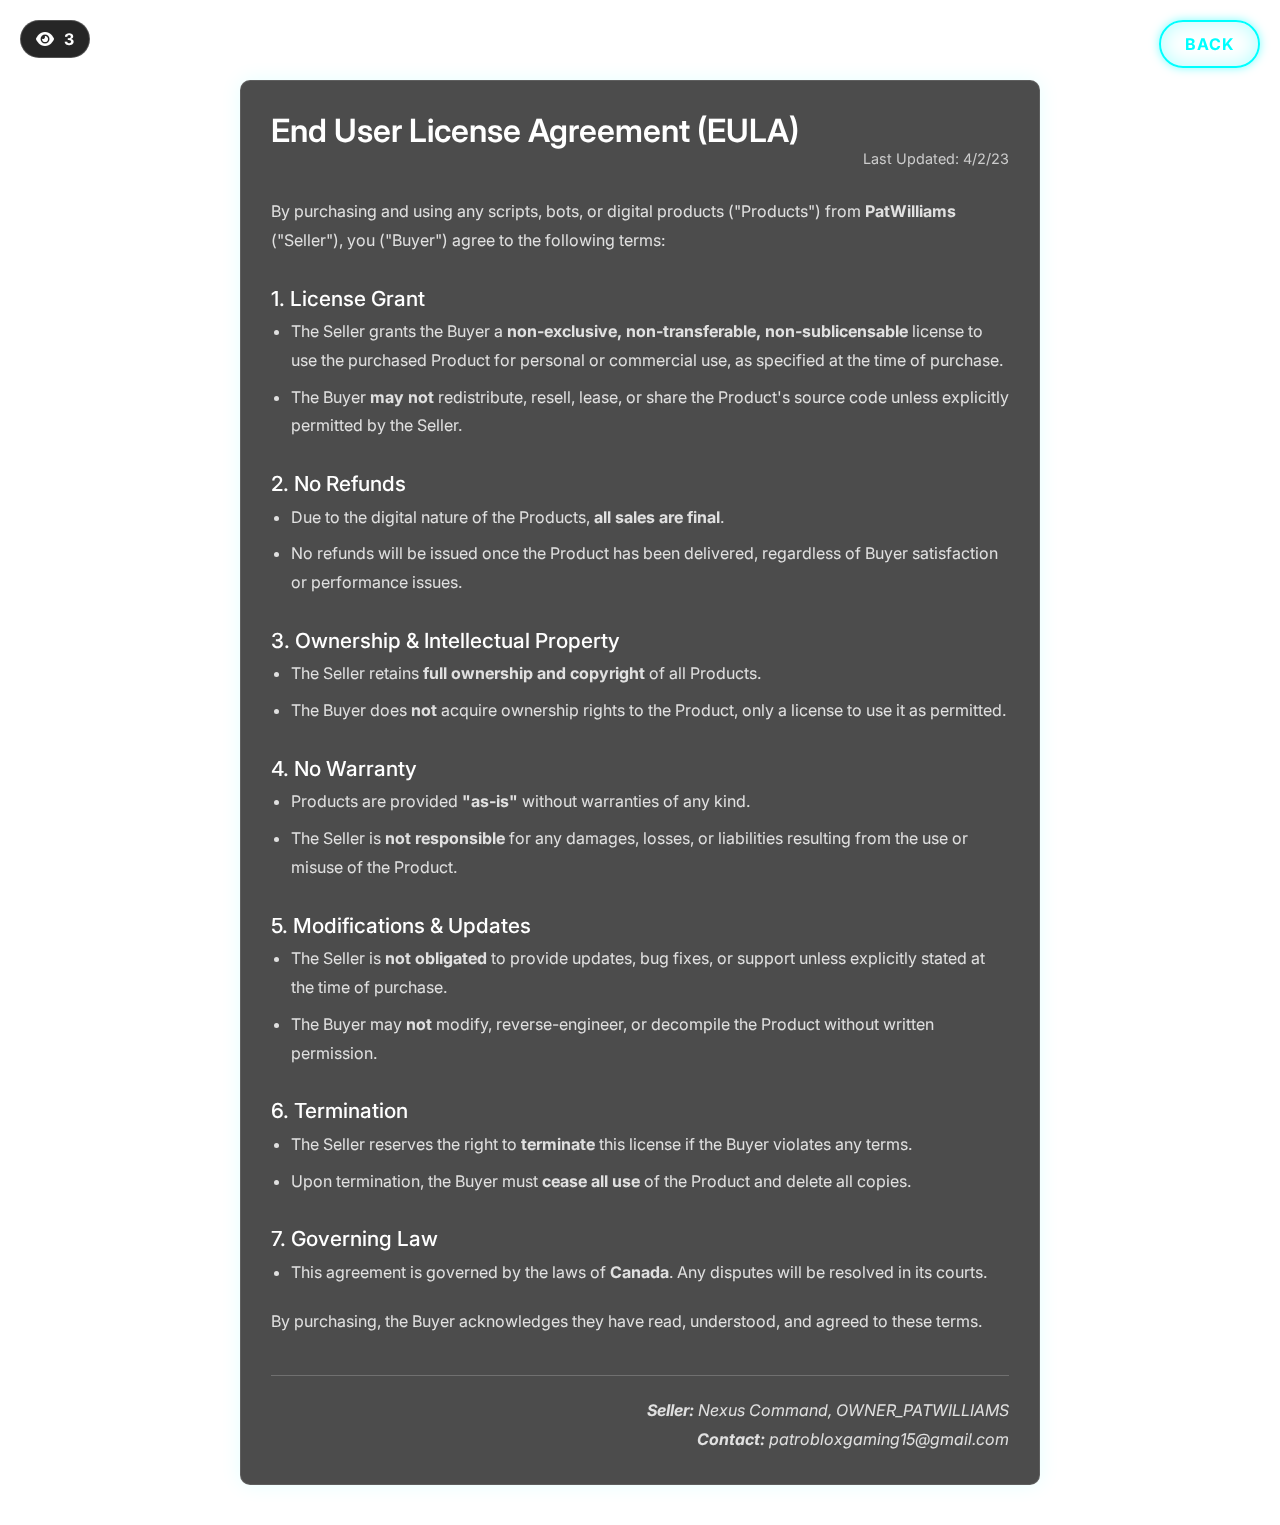
<file: licsense.html>
<!DOCTYPE html>
<html lang="en">
<head>
    <meta charset="UTF-8">
    <meta name="viewport" content="width=device-width, initial-scale=1.0">
    <title>Pat Williams | License</title>
    <link rel="stylesheet" href="Prettify.css">
    <link rel="stylesheet" href="Buttons.css">
    <link rel="stylesheet" href="https://cdnjs.cloudflare.com/ajax/libs/font-awesome/6.0.0-beta3/css/all.min.css">
    <style>
        @import url('https://fonts.googleapis.com/css2?family=Inter:wght@300;400;500;600;700&display=swap');
    </style>
</head>
<body class="dark-mode">
    <div class="navbar">
        <div class="links-button">
            <a href="main.html" class="neon-button">Back</a>
        </div>
        <div class="viewer-count">
            <div class="eye-icon"><i class="fas fa-eye"></i></div>
            <div class="count-number" id="viewerCount">0</div>
        </div>
    </div>
    
    <div class="license-container">
        <h1>End User License Agreement (EULA)</h1>
        <p class="last-updated">Last Updated: 4/2/23</p>
        
        <div class="license-content">
            <p>By purchasing and using any scripts, bots, or digital products ("Products") from <strong>PatWilliams</strong> ("Seller"), you ("Buyer") agree to the following terms:</p>
            
            <h3>1. License Grant</h3>
            <ul>
                <li>The Seller grants the Buyer a <strong>non-exclusive, non-transferable, non-sublicensable</strong> license to use the purchased Product for personal or commercial use, as specified at the time of purchase.</li>
                <li>The Buyer <strong>may not</strong> redistribute, resell, lease, or share the Product's source code unless explicitly permitted by the Seller.</li>
            </ul>
            
            <h3>2. No Refunds</h3>
            <ul>
                <li>Due to the digital nature of the Products, <strong>all sales are final</strong>.</li>
                <li>No refunds will be issued once the Product has been delivered, regardless of Buyer satisfaction or performance issues.</li>
            </ul>
            
            <h3>3. Ownership & Intellectual Property</h3>
            <ul>
                <li>The Seller retains <strong>full ownership and copyright</strong> of all Products.</li>
                <li>The Buyer does <strong>not</strong> acquire ownership rights to the Product, only a license to use it as permitted.</li>
            </ul>
            
            <h3>4. No Warranty</h3>
            <ul>
                <li>Products are provided <strong>"as-is"</strong> without warranties of any kind.</li>
                <li>The Seller is <strong>not responsible</strong> for any damages, losses, or liabilities resulting from the use or misuse of the Product.</li>
            </ul>
            
            <h3>5. Modifications & Updates</h3>
            <ul>
                <li>The Seller is <strong>not obligated</strong> to provide updates, bug fixes, or support unless explicitly stated at the time of purchase.</li>
                <li>The Buyer may <strong>not</strong> modify, reverse-engineer, or decompile the Product without written permission.</li>
            </ul>
            
            <h3>6. Termination</h3>
            <ul>
                <li>The Seller reserves the right to <strong>terminate</strong> this license if the Buyer violates any terms.</li>
                <li>Upon termination, the Buyer must <strong>cease all use</strong> of the Product and delete all copies.</li>
            </ul>
            
            <h3>7. Governing Law</h3>
            <ul>
                <li>This agreement is governed by the laws of <strong>Canada</strong>. Any disputes will be resolved in its courts.</li>
            </ul>
            
            <p>By purchasing, the Buyer acknowledges they have read, understood, and agreed to these terms.</p>
            
            <div class="signature">
                <p><strong>Seller:</strong> Nexus Command, OWNER_PATWILLIAMS</p>
                <p><strong>Contact:</strong> patrobloxgaming15@gmail.com</p>
            </div>
        </div>
    </div>
    
    <script src="Nonchalant.js"></script>
</body>
</html>
</file>
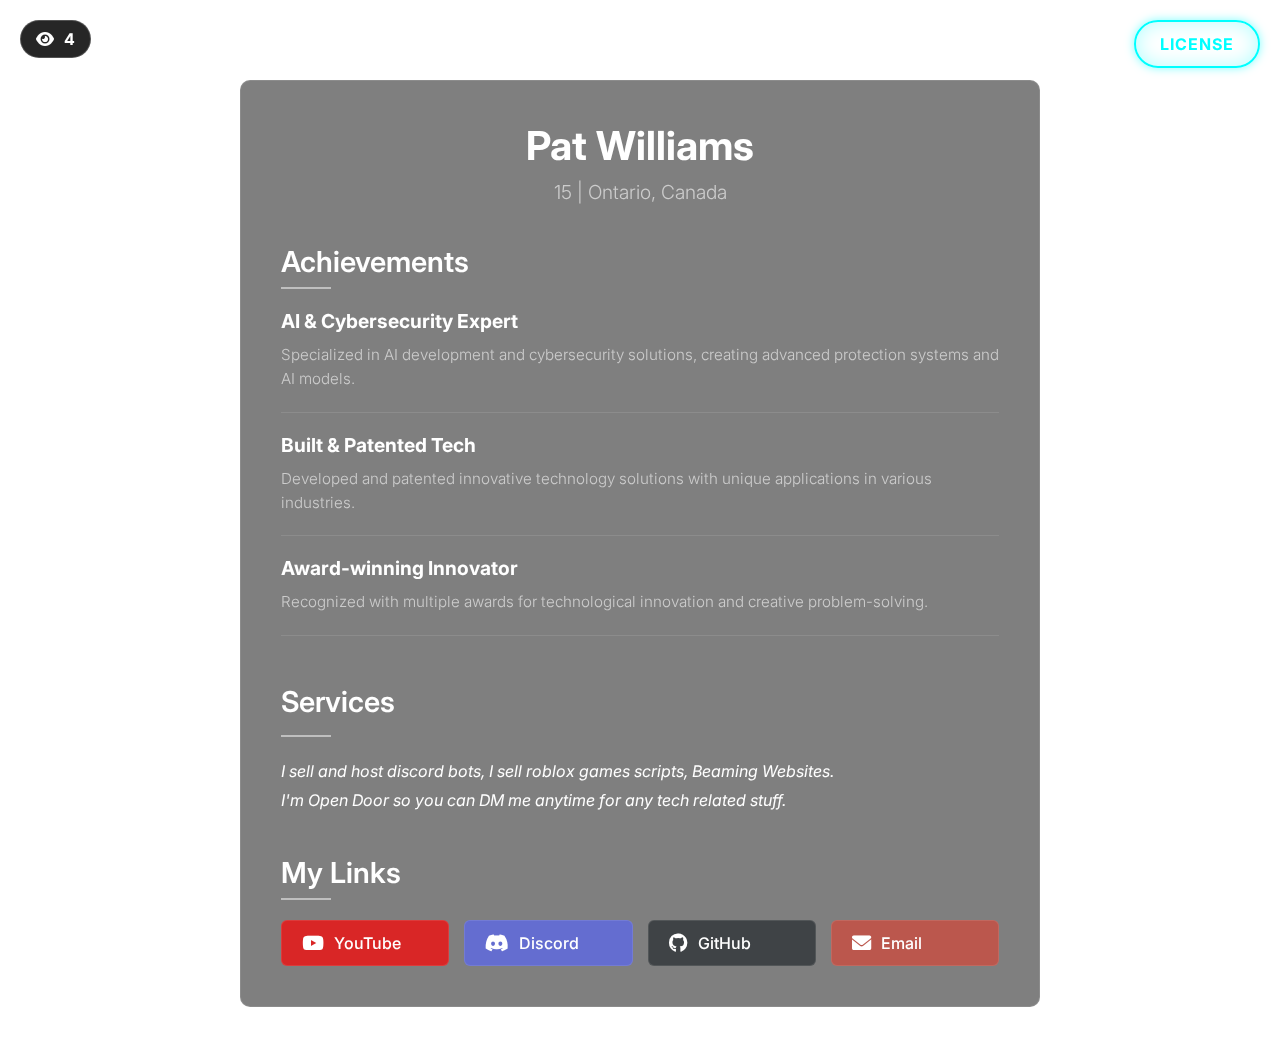
<file: main.html>
<!DOCTYPE html>
<html lang="en">
<head>
    <meta charset="UTF-8">
    <meta name="viewport" content="width=device-width, initial-scale=1.0">
    <title>Pat Williams | Profile</title>
    <link rel="stylesheet" href="Prettify.css">
    <link rel="stylesheet" href="Buttons.css">
    <link rel="stylesheet" href="https://cdnjs.cloudflare.com/ajax/libs/font-awesome/6.0.0-beta3/css/all.min.css">
    <style>
        @import url('https://fonts.googleapis.com/css2?family=Inter:wght@300;400;500;600;700&display=swap');
    </style>
</head>
<body class="dark-mode">
    <div class="navbar">
        <div class="license-button">
            <a href="licsense.html" class="neon-button">License</a>
        </div>
        <div class="viewer-count">
            <div class="eye-icon"><i class="fas fa-eye"></i></div>
            <div class="count-number" id="viewerCount">0</div>
        </div>
    </div>
    
    <div class="container">
        <div class="profile-header">
            <h1>Pat Williams</h1>
            <p class="subtitle">15 | Ontario, Canada</p>
        </div>
        
        <div class="achievements-section">
            <h2 class="section-title">Achievements</h2>
            <ul class="achievements-list">
                <li class="achievement-item">
                    <div class="achievement-title"><b>AI & Cybersecurity Expert</b></div>
                    <div class="achievement-desc">Specialized in AI development and cybersecurity solutions, creating advanced protection systems and AI models.</div>
                </li>
                <li class="achievement-item">
                    <div class="achievement-title"><b>Built & Patented Tech</b></div>
                    <div class="achievement-desc">Developed and patented innovative technology solutions with unique applications in various industries.</div>
                </li>
                <li class="achievement-item">
                    <div class="achievement-title"><b>Award-winning Innovator</b></div>
                    <div class="achievement-desc">Recognized with multiple awards for technological innovation and creative problem-solving.</div>
                </li>
            </ul>
        </div>
        
        <div class="services-section">
            <h2 class="section-title">Services</h2>
            <p><i>I sell and host discord bots, I sell roblox games scripts, Beaming Websites.</i></p>
            <p><i>I'm Open Door so you can DM me anytime for any tech related stuff.</i></p>
        </div>
        
        <div class="links-section">
            <h2 class="section-title">My Links</h2>
            <div class="links-grid">
                <a href="https://www.youtube.com/@heyitspat_y" target="_blank" class="social-link youtube">
                    <i class="fab fa-youtube"></i> YouTube
                </a>
                <a href="https://discord.gg/yhPuwb4qsX" target="_blank" class="social-link discord">
                    <i class="fab fa-discord"></i> Discord
                </a>
                <a href="https://github.com/Kreativscripts" target="_blank" class="social-link github">
                    <i class="fab fa-github"></i> GitHub
                </a>
                <a href="mailto:patrobloxgaming15@gmail.com" class="social-link email">
                    <i class="fas fa-envelope"></i> Email
                </a>
            </div>
        </div>
    </div>
    
    <script src="Nonchalant.js"></script>
</body>
</html>
</file>
<file: Prettify.css>
/* Base Styles */
:root {
  --primary: #00ffff;
  --secondary: #00ffaa;
  --dark-bg: rgba(0, 0, 0, 0.85);
  --light-text: #ffffff;
  --accent: #ff4757;
}

* {
  box-sizing: border-box;
  margin: 0;
  padding: 0;
}

body {
  margin: 0;
  padding: 0;
  font-family: 'Inter', sans-serif;
  color: var(--light-text);
  min-height: 100vh;
  overflow-x: hidden;
  background: #000;
  transition: background 0.5s ease;
}

body.dark-mode {
  background: url('https://cdn.pfps.gg/banners/2394-moon.gif') no-repeat center center fixed;
  background-size: cover;
}

/* Full-screen Loader */
.loader {
  position: fixed;
  top: 0;
  left: 0;
  width: 100vw;
  height: 100vh;
  display: flex;
  justify-content: center;
  align-items: center;
  background: #000;
  z-index: 9999;
  transition: opacity 0.3s ease;
}

.loader img {
  width: 100%;
  height: 100%;
  object-fit: cover;
}

/* Full-screen Intro */
.intro-container {
  display: none;
  position: fixed;
  top: 0;
  left: 0;
  width: 100vw;
  height: 100vh;
  background: url('https://cdn.pfps.gg/banners/3770-katana.gif') no-repeat center center;
  background-size: cover;
  overflow: hidden;
}

.intro-content {
  display: flex;
  width: 100%;
  height: 100%;
  align-items: center;
  padding: 0 10%;
  box-sizing: border-box;
}

.intro-left {
  flex: 1;
  color: var(--light-text);
  z-index: 2;
}

.intro-left h1 {
  font-size: clamp(2.5rem, 5vw, 4rem);
  margin-bottom: 1rem;
  font-weight: 700;
  text-shadow: 0 0 10px rgba(0, 0, 0, 0.7);
}

.intro-left p {
  font-size: clamp(1.2rem, 2.5vw, 1.8rem);
  margin: 0.5rem 0;
  font-weight: 300;
  text-shadow: 0 0 5px rgba(0, 0, 0, 0.7);
}

.intro-right {
  flex: 1;
  display: flex;
  justify-content: flex-end;
  z-index: 2;
}

.intro-quote {
  position: absolute;
  bottom: 20px;
  left: 20px;
  font-style: italic;
  color: rgba(255, 255, 255, 0.7);
  text-shadow: 0 0 5px #000;
  z-index: 2;
}

/* Viewer Count */
.viewer-count {
  position: fixed;
  top: 20px;
  left: 20px;
  display: flex;
  align-items: center;
  background: var(--dark-bg);
  border-radius: 30px;
  padding: 8px 15px;
  border: 1px solid rgba(255, 255, 255, 0.2);
  z-index: 1000;
  backdrop-filter: blur(5px);
}

.eye-icon {
  margin-right: 10px;
  color: var(--light-text);
}

.count-number {
  font-weight: bold;
  font-size: 1rem;
}

.likes-count {
  display: flex;
  align-items: center;
  margin-left: 15px;
}

.likes-count i {
  margin-right: 5px;
  color: var(--accent);
}

/* Sword Button */
.sword-button-container {
  position: relative;
  display: inline-block;
}

.sword-button {
  position: relative;
  padding: 15px 30px;
  background: rgba(100, 120, 140, 0.3);
  color: var(--light-text);
  border: 1px solid rgba(100, 150, 200, 0.5);
  border-radius: 4px;
  font-size: clamp(1rem, 2vw, 1.2rem);
  font-weight: 500;
  cursor: pointer;
  transition: all 0.3s ease;
  backdrop-filter: blur(5px);
  display: flex;
  align-items: center;
  overflow: hidden;
  z-index: 2;
}

.sword-button span {
  position: relative;
  z-index: 2;
}

.sword-button .sword-icon {
  margin-left: 10px;
  transition: all 0.3s ease;
}

.sword-button:hover {
  background: rgba(100, 120, 140, 0.5);
  transform: translateY(-2px);
}

.sword-button:hover .sword-icon {
  transform: rotate(15deg);
}

.like-btn {
  position: absolute;
  right: -40px;
  top: 50%;
  transform: translateY(-50%);
  width: 30px;
  height: 30px;
  background: rgba(255, 255, 255, 0.1);
  border-radius: 50%;
  display: flex;
  justify-content: center;
  align-items: center;
  cursor: pointer;
  transition: all 0.3s ease;
  z-index: 2;
}

.like-btn:hover {
  background: rgba(255, 71, 87, 0.3);
}

.like-btn i {
  color: var(--light-text);
  font-size: 0.9rem;
}

.like-btn.liked i {
  color: var(--accent);
}

/* Flash effect */
.flash-effect {
  position: fixed;
  top: 0;
  left: 0;
  width: 100%;
  height: 100%;
  background: white;
  opacity: 0;
  pointer-events: none;
  z-index: 9998;
}

/* Main Content Container */
.container {
  max-width: 800px;
  margin: 0 auto;
  padding: 40px;
  backdrop-filter: blur(8px);
  background-color: rgba(0, 0, 0, 0.5);
  border-radius: 10px;
  margin-top: 80px;
  margin-bottom: 40px;
  border: 1px solid rgba(255, 255, 255, 0.1);
}

.profile-header {
  text-align: center;
  margin-bottom: 40px;
}

.profile-header h1 {
  font-size: 2.5rem;
  margin-bottom: 10px;
  font-weight: 700;
}

.subtitle {
  font-size: 1.2rem;
  color: #ccc;
  font-weight: 300;
}

/* Section Styles */
.section-title {
  font-size: 1.8rem;
  color: var(--light-text);
  margin-bottom: 20px;
  font-weight: 600;
  position: relative;
  padding-bottom: 10px;
}

.section-title::after {
  content: '';
  position: absolute;
  bottom: 0;
  left: 0;
  width: 50px;
  height: 2px;
  background: rgba(255, 255, 255, 0.5);
}

.achievements-list {
  list-style-type: none;
  padding: 0;
  margin: 0;
}

.achievement-item {
  margin-bottom: 20px;
  padding-bottom: 20px;
  border-bottom: 1px solid rgba(255, 255, 255, 0.1);
}

.achievement-title {
  font-size: 1.2rem;
  margin-bottom: 10px;
  font-weight: 500;
}

.achievement-desc {
  font-size: 0.95rem;
  color: #ccc;
  line-height: 1.6;
  margin-top: 10px;
  font-weight: 300;
}

.services-section {
  margin: 40px 0;
  line-height: 1.8;
}

/* Links Section */
.links-grid {
  display: grid;
  grid-template-columns: repeat(auto-fit, minmax(150px, 1fr));
  gap: 15px;
  margin-top: 20px;
}

.social-link {
  display: flex;
  align-items: center;
  padding: 12px 20px;
  border-radius: 6px;
  text-decoration: none;
  color: white;
  font-weight: 500;
  transition: all 0.3s ease;
  background: rgba(255, 255, 255, 0.1);
  border: 1px solid rgba(255, 255, 255, 0.1);
}

.social-link i {
  margin-right: 10px;
  font-size: 1.2rem;
}

.social-link:hover {
  background: rgba(255, 255, 255, 0.2);
  transform: translateY(-3px);
}

.social-link.youtube { background: rgba(255, 0, 0, 0.7); }
.social-link.discord { background: rgba(88, 101, 242, 0.7); }
.social-link.github { background: rgba(36, 41, 46, 0.7); }
.social-link.email { background: rgba(212, 70, 56, 0.7); }

/* License Page Styles */
.license-container {
  max-width: 800px;
  margin: 80px auto 40px;
  padding: 30px;
  backdrop-filter: blur(8px);
  background-color: rgba(0, 0, 0, 0.7);
  border-radius: 10px;
  box-shadow: 0 0 20px rgba(0, 255, 255, 0.1);
  border: 1px solid rgba(255, 255, 255, 0.1);
}

.license-container h1 {
  font-size: 2rem;
  margin-bottom: 20px;
  font-weight: 600;
  color: var(--light-text);
}

.last-updated {
  text-align: right;
  color: #ccc;
  margin-top: -20px;
  margin-bottom: 30px;
  font-size: 0.9rem;
}

.license-content {
  line-height: 1.8;
  color: #e0e0e0;
}

.license-content h3 {
  color: var(--light-text);
  margin-top: 25px;
  font-size: 1.3rem;
  font-weight: 500;
}

.license-content ul {
  margin-bottom: 20px;
  padding-left: 20px;
}

.license-content li {
  margin-bottom: 8px;
}

.signature {
  margin-top: 40px;
  text-align: right;
  font-style: italic;
  border-top: 1px solid rgba(255, 255, 255, 0.2);
  padding-top: 20px;
}

/* Navbar Styles */
.navbar {
  position: fixed;
  top: 20px;
  right: 20px;
  z-index: 1000;
  display: flex;
  gap: 15px;
}

/* Animations */
@keyframes float {
  0%, 100% { transform: translateY(0); }
  50% { transform: translateY(-10px); }
}

@keyframes flash {
  0% { opacity: 0; }
  50% { opacity: 1; }
  100% { opacity: 0; }
}

@keyframes heartBeat {
  0% { transform: scale(1); }
  25% { transform: scale(1.2); }
  50% { transform: scale(1); }
  75% { transform: scale(1.1); }
  100% { transform: scale(1); }
}

.sword-button {
  animation: float 3s ease-in-out infinite;
}

/* Particle Canvas */
canvas {
  position: fixed;
  top: 0;
  left: 0;
  width: 100vw;
  height: 100vh;
  pointer-events: none;
  z-index: 1;
}

/* Responsive Design */
@media (max-width: 768px) {
  .intro-content {
    flex-direction: column;
    padding: 20px;
    text-align: center;
  }
  
  .intro-right {
    justify-content: center;
    margin-top: 40px;
  }
  
  .container, .license-container {
    padding: 20px;
    margin: 70px 20px 30px;
  }
  
  .profile-header h1 {
    font-size: 2rem;
  }
  
  .section-title {
    font-size: 1.5rem;
  }
  
  .navbar {
    flex-direction: column;
    align-items: flex-end;
  }
  
  .sword-button-container {
    margin-top: 20px;
  }
  
  .like-btn {
    right: 0;
    top: calc(100% + 15px);
    left: 50%;
    transform: translateX(-50%);
  }
}

@media (max-width: 480px) {
  .intro-left h1 {
    font-size: 2rem;
  }
  
  .intro-left p {
    font-size: 1.1rem;
  }
  
  .sword-button {
    padding: 12px 20px;
    font-size: 1rem;
  }
  
  .links-grid {
    grid-template-columns: 1fr;
  }
}

.count-update {
  animation: pulse 0.5s ease;
}

@keyframes pulse {
  0% { transform: scale(1); }
  50% { transform: scale(1.1); color: #00ffff; }
  100% { transform: scale(1); }
}
</file>
<file: Buttons.css>
/* Hexagon Button */
.hexagon-button {
    position: relative;
    width: 150px;
    height: 86px;
    background-color: #0ff;
    color: #000;
    font-weight: bold;
    text-align: center;
    line-height: 86px;
    text-decoration: none;
    display: inline-block;
    clip-path: polygon(25% 0%, 75% 0%, 100% 50%, 75% 100%, 25% 100%, 0% 50%);
    transition: all 0.3s ease;
    box-shadow: 0 0 15px rgba(0, 255, 255, 0.7);
}

.hexagon-button:hover {
    background-color: #0dd;
    box-shadow: 0 0 25px rgba(0, 255, 255, 0.9);
    transform: scale(1.1);
}

/* Neon Button */
.neon-button {
    display: inline-block;
    padding: 12px 24px;
    background-color: transparent;
    color: #0ff;
    border: 2px solid #0ff;
    border-radius: 30px;
    font-weight: bold;
    text-decoration: none;
    text-transform: uppercase;
    letter-spacing: 1px;
    transition: all 0.3s ease;
    box-shadow: 0 0 10px rgba(0, 255, 255, 0.5), 0 0 20px rgba(0, 255, 255, 0.3) inset;
    position: relative;
    overflow: hidden;
}

.neon-button:hover {
    background-color: rgba(0, 255, 255, 0.2);
    box-shadow: 0 0 20px rgba(0, 255, 255, 0.7), 0 0 30px rgba(0, 255, 255, 0.4) inset;
    color: #fff;
}

.neon-button:before {
    content: '';
    position: absolute;
    top: 0;
    left: -100%;
    width: 100%;
    height: 100%;
    background: linear-gradient(90deg, transparent, rgba(0, 255, 255, 0.4), transparent);
    transition: 0.5s;
}

.neon-button:hover:before {
    left: 100%;
}

.neon-button.small {
    padding: 8px 16px;
    font-size: 0.9rem;
}

/* Pulse Animation */
.pulse {
    animation: pulse 2s infinite;
}

.count-update {
    animation: pulse 0.5s ease;
}

@keyframes pulse {
    0% { transform: scale(1); }
    50% { transform: scale(1.1); color: #00ffff; }
    100% { transform: scale(1); }
}

/* Enter Button Container */
.enter-button-container {
    margin-top: 40px;
}
</file>
